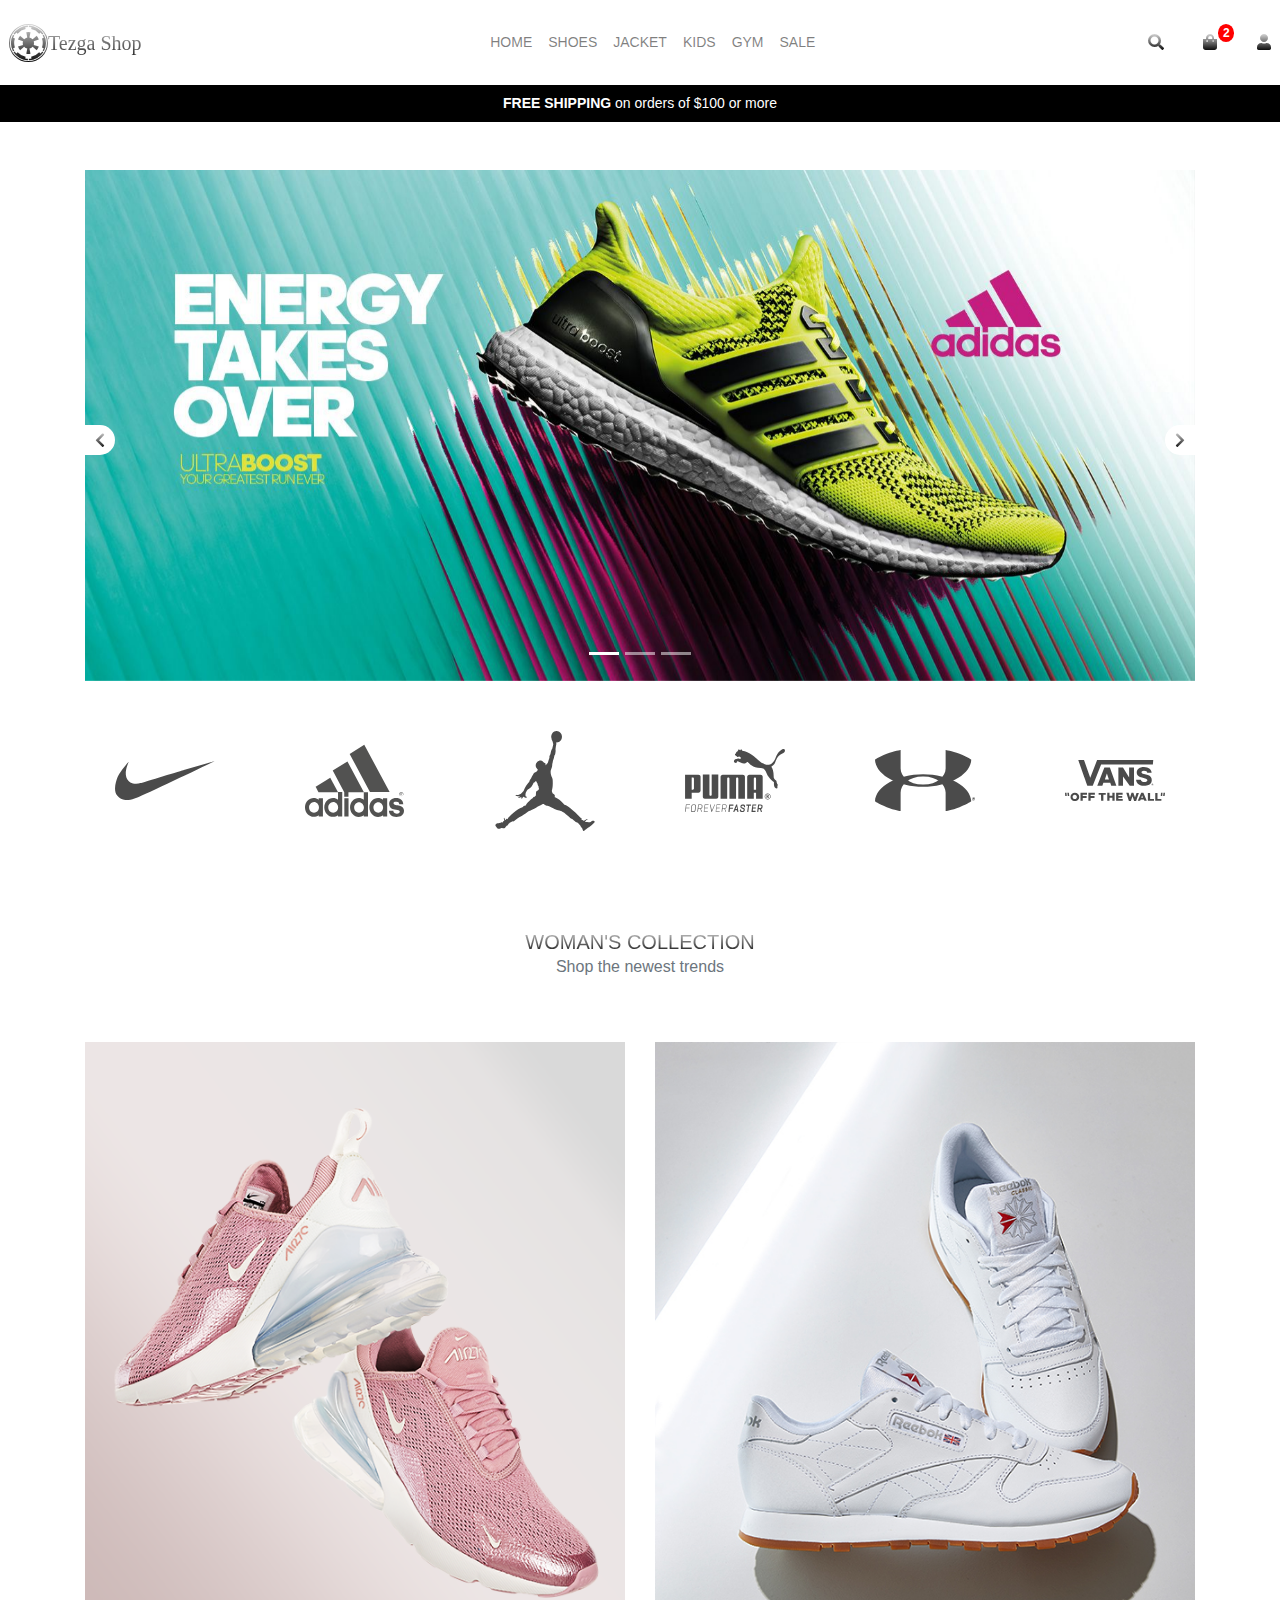
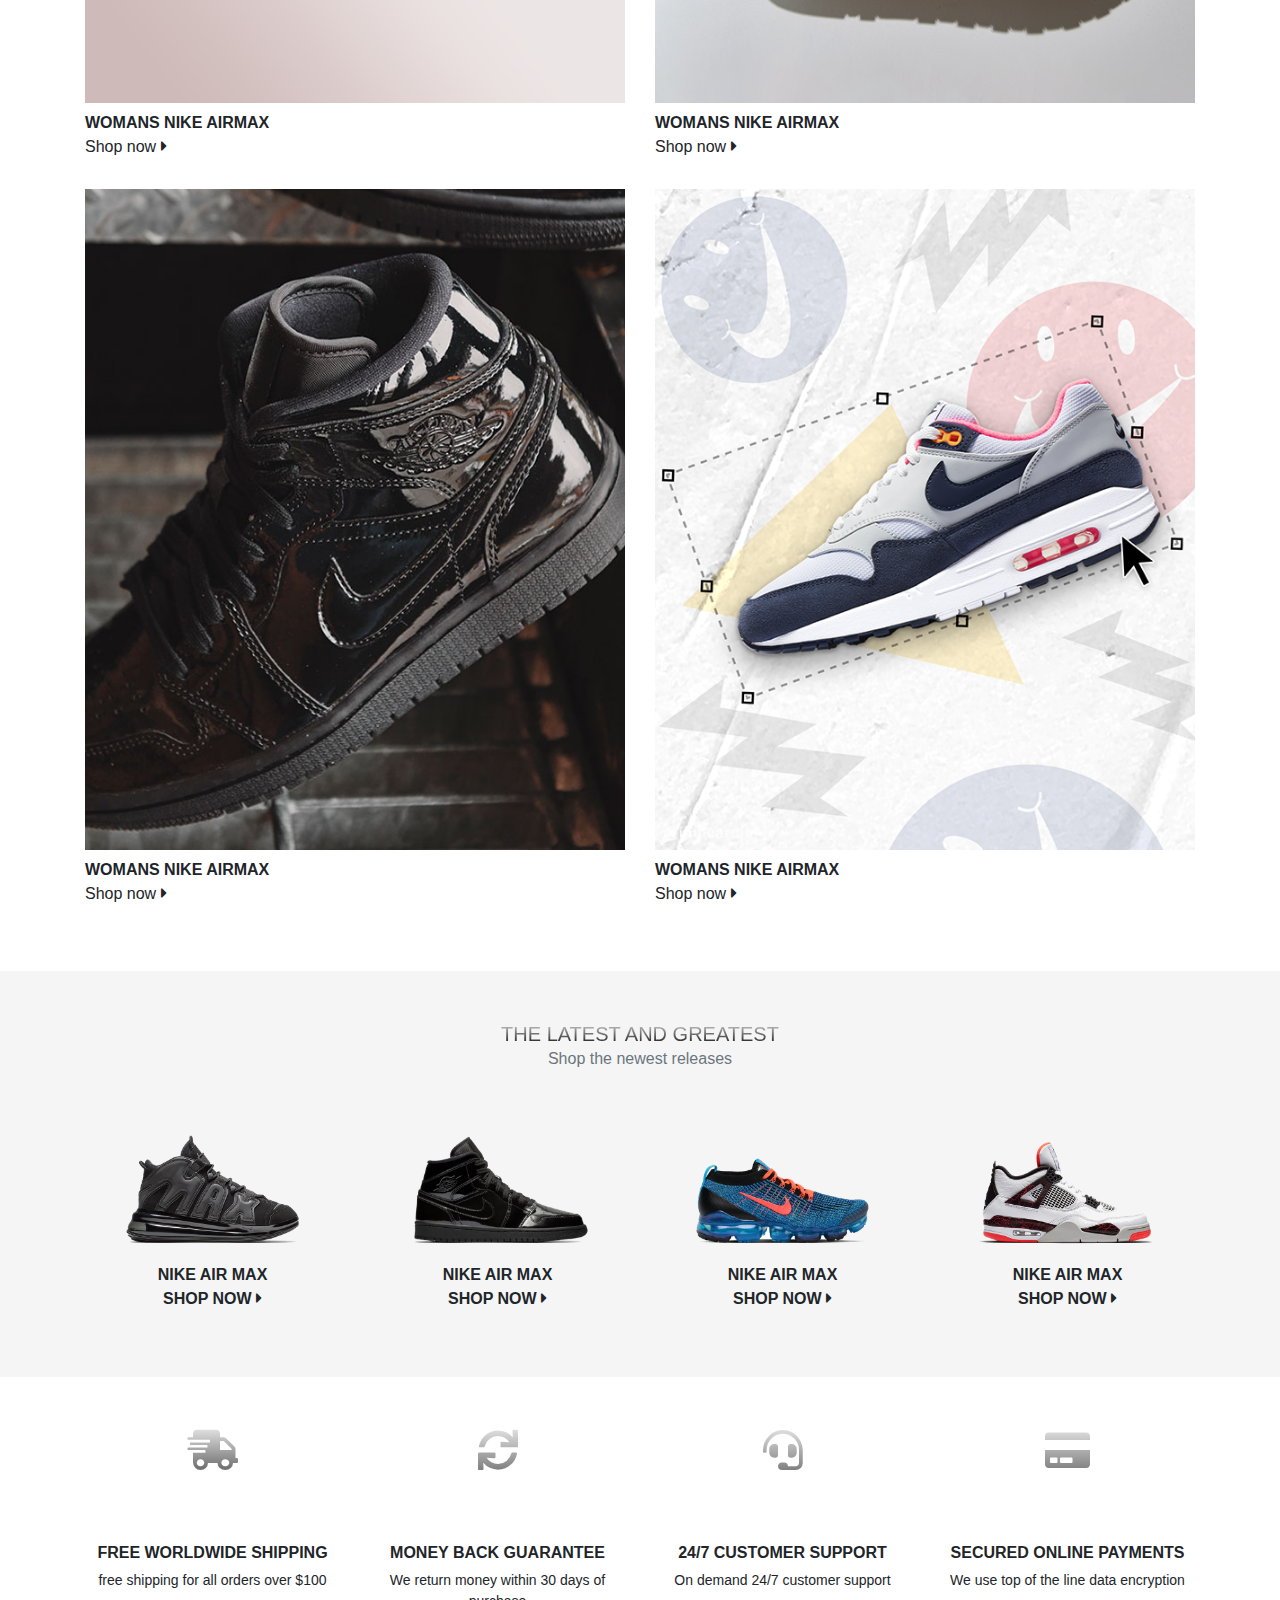
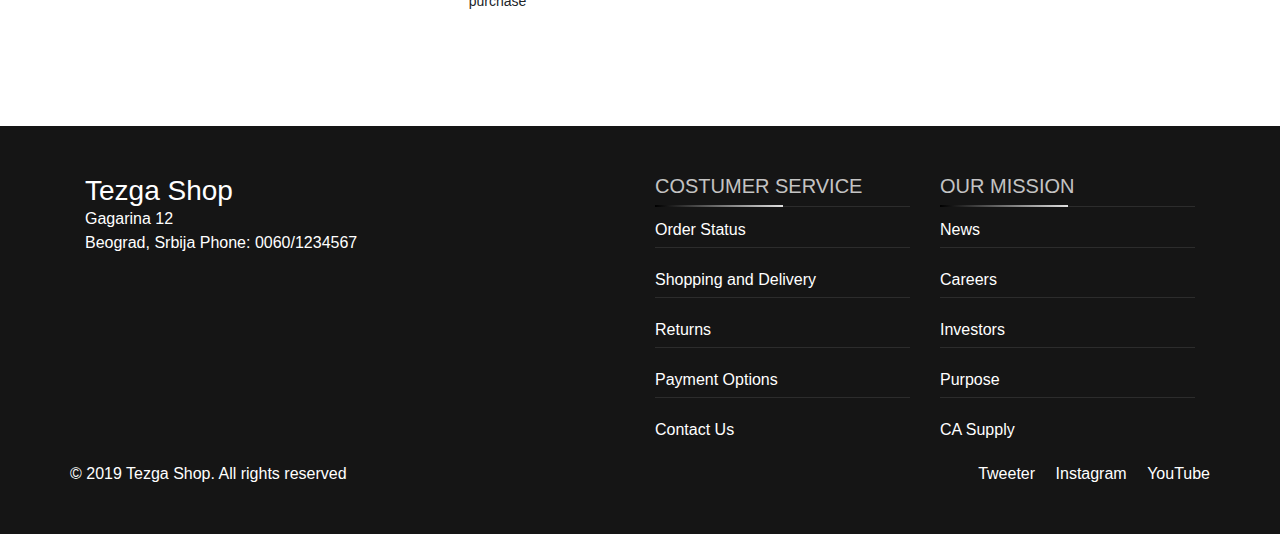
<file: index.html>
<!doctype html>
<html lang="en">

<head>
    <meta charset="UTF-8">
    <meta name="viewport"
        content="width=device-width, user-scalable=no, initial-scale=1.0, maximum-scale=1.0, minimum-scale=1.0">
    <meta http-equiv="X-UA-Compatible" content="ie=edge">
    <title>Tezga Shop</title>
    <link rel="stylesheet" href="https://stackpath.bootstrapcdn.com/bootstrap/4.3.1/css/bootstrap.min.css"
        integrity="sha384-ggOyR0iXCbMQv3Xipma34MD+dH/1fQ784/j6cY/iJTQUOhcWr7x9JvoRxT2MZw1T" crossorigin="anonymous">
    <link rel="stylesheet" href="https://use.fontawesome.com/releases/v5.8.1/css/all.css">
    <link rel="stylesheet" href="main.css">
</head>

<body>


    <header>
        <div class="custom-nav-container d-flex align-items-center justify-content-between py-3 px-2 shadow-sm">
            <a class="text-clipped navbar-brand" href="#">
                <i class="fab fa-empire d-flex ">
                    <span class="m-auto ">Tezga Shop</span>
                </i>
            </a>
            <div class="main-nav-outer d-flex">
                <i class="fas fa-times text-clipped menu-close-icon d-lg-none"></i>
                <nav class="main-nav navbar navbar-light navbar-expand-lg text-center m-auto">
                    <ul class="navbar-nav d-flex">
                        <li class="nav-item">
                            <a class="nav-link" href="./index.html">Home</a>
                        </li>
                        <li class="nav-item">
                            <a class="nav-link" href="#">shoes</a>
                        </li>
                        <li class="nav-item">
                            <a class="nav-link" href="#">Jacket</a>
                        </li>
                        <li class="nav-item">
                            <a class="nav-link" href="#">Kids</a>
                        </li>
                        <li class="nav-item">
                            <a class="nav-link" href="#">GyM</a>
                        </li>
                        <li class="nav-item">
                            <a class="nav-link" href="#">Sale</a>
                        </li>
                    </ul>
                </nav>

            </div>
            <div class="nav-icons-container d-flex justify-content-between">
                <div class="nav-icons">
                    <a class="" href="#">
                        <i class="fas fa-search text-clipped"></i>
                    </a>
                </div>
                <div class="nav-icons">
                    <a class="" href="./cart.html">
                        <i class="fas fa-shopping-bag bag-item-count text-clipped"></i>
                        <span class="badge">2</span>
                    </a>
                </div>
                <div class="nav-icons">
                    <div class="dropdown">
                        <a class=" dropdown-toggle " href="#" data-toggle="dropdown">
                            <i class="fas fa-user text-clipped"></i>
                        </a>
                        <div class="dropdown-menu dropdown-menu-right">
                            <form action="" class="p-2 text-secondary">
                                <div class="form-group">
                                    <input type="email" class="form-control" placeholder="Enter email" required>
                                </div>
                                <div class="form-group">
                                    <input type="password" class="form-control" placeholder="Enter password" required>
                                </div>
                                <div class="form-check">
                                    <input type="checkbox" class="form-check-input" id="dropdown-checkbox">
                                    <label class="form-check-label" for="dropdown-checkbox">
                                        Remember me
                                    </label>
                                </div>
                                <button type="submit" class="btn btn-bg my-2"> Log in</button>
                            </form>

                            <div class="dropdown-divider mt-0 ">

                            </div>
                            <a href="" class="dropdown-item"> Don't have an account ? Sign up</a>
                            <a href="" class="dropdown-item"> Forgot your password? Reset now</a>
                        </div>
                    </div>
                </div>
                <div class="nav-icons d-lg-none">
                    <i class="fas fa-bars open-menu-icon text-clipped"></i>
                </div>
            </div>
        </div>
        <!-- PORMOTIONS***********************  -->
        <div class="promotions text-center py-2 mb-5 ">
            <span>
                <span class="text-uppercase font-weight-bold">free shipping</span>
                on orders of $100 or more
            </span>
        </div>
        <!-- CAROSELLLL START -->
        <div class="container">
            <div class="carousel slide" id="carousel-indicators" data-ride="carousel">
                <ol class="carousel-indicators">
                    <li class="active" data-target="#carousel-indicators" data-slide-to="0"></li>
                    <li data-target="#carousel-indicators" data-slide-to="1"></li>
                    <li data-target="#carousel-indicators" data-slide-to="2"></li>
                </ol>
                <div class="carousel-inner">
                    <div class="carousel-item active">
                        <a href="">
                            <img class="img-fluid d-md-none" src="./images/carousel/carousel-img-1-1-mobile.jpg" alt="">
                            <img class="img-fluid d-none d-md-block" src="./images/carousel/carousel-img-1-2.jpg"
                                alt="">
                        </a>
                    </div>


                    <div class="carousel-item ">
                        <a href="">
                            <img class="img-fluid d-md-none" src="./images/carousel/carousel-img-2-1-mobile.jpg" alt="">
                            <img class="img-fluid d-none d-md-block" src="./images/carousel/carousel-img-2-3.jpg"
                                alt="">
                        </a>
                    </div>


                    <div class="carousel-item ">
                        <a href="">
                            <img class="img-fluid d-md-none" src="./images/carousel/carousel-img-3-1-mobile.jpg" alt="">
                            <img class="img-fluid d-none d-md-block" src="./images/carousel/carousel-img-3-3.jpg"
                                alt="">
                        </a>
                    </div>

                </div>
                <a class="carousel-control-prev" href=" #carousel-indicators" role="button" data-slide="prev"><i class="fas
                fa-chevron-left text-clipped"></i></a>
                <a class="carousel-control-next" href=" #carousel-indicators" role="button" data-slide="next"><i class="fas
                    fa-chevron-right text-clipped"></i></a>

            </div>
        </div>

        <!-- CAROSELLLL END-->
    </header>
    <section class="featured-brands">
        <div class="container">
            <div class="row align-items-center text-center">

                <div class="col-12 col-sm-6 col-md-2 mb-5">
                    <a href="">
                        <img src="./images/brands/nike.svg" alt="">
                    </a>
                </div>
                <div class="col-12 col-sm-6 col-md-2 mb-5">
                    <a href="">
                        <img src="./images/brands/adidas.svg" alt="">
                    </a>
                </div>
                <div class="col-12 col-sm-6 col-md-2 mb-5">
                    <a href="">
                        <img src="./images/brands/jordan.svg" alt="">
                    </a>
                </div>
                <div class="col-12 col-sm-6 col-md-2 mb-5">
                    <a href="">
                        <img src="./images/brands/puma.svg" alt="">
                    </a>
                </div>
                <div class="col-12 col-sm-6 col-md-2 mb-5">
                    <a href="">
                        <img src="./images/brands/under-armour.svg" alt="">
                    </a>
                </div>
                <div class="col-12 col-sm-6 col-md-2 mb-5">
                    <a href="">
                        <img src="./images/brands/vans.svg" alt="">
                    </a>
                </div>
            </div>
        </div>
    </section>



    <!-- WOMANS COLECTION -->

    <section class="womans-collection pt-0">
        <div class="container">
            <div class="section-heading text-center mb-5">
                <h1 class="text-clipped text-uppercase">Woman's Collection</h1>
                <p class="text-secondary">Shop the newest trends</p>
            </div>
            <div class="row">
                <div class="hero-img col-12 col-md-6 ">
                    <a href="">
                        <img src="images/hero/hero1.jpg" alt="">
                    </a>
                    <div class="mt-2">
                        <a href=""> <span class="text-uppercase font-weight-bold">Womans nike AirMax</span> <br>
                            <span>Shop now</span> <i class="fas fa-caret-right"></i> </a>
                    </div>
                </div>
                <div class="hero-img col-12 col-md-6 ">
                    <a href="">
                        <img src="images/hero/hero2.jpg" alt="">
                    </a>
                    <div class="mt-2">
                        <a href=""> <span class="text-uppercase font-weight-bold">Womans nike AirMax</span> <br>
                            <span>Shop now</span> <i class="fas fa-caret-right"></i> </a>
                    </div>
                </div>
                <div class="hero-img col-12 col-md-6 ">
                    <a href="">
                        <img src="images/hero/hero3.jpg" alt="">
                    </a>
                    <div class="mt-2">
                        <a href=""> <span class="text-uppercase font-weight-bold">Womans nike AirMax</span> <br>
                            <span>Shop now</span> <i class="fas fa-caret-right"></i> </a>
                    </div>
                </div>
                <div class="hero-img col-12 col-md-6 ">
                    <a href="">
                        <img src="images/hero/hero4.jpg" alt="">
                    </a>
                    <div class="mt-2">
                        <a href=""> <span class="text-uppercase font-weight-bold">Womans nike AirMax</span> <br>
                            <span>Shop now</span> <i class="fas fa-caret-right"></i> </a>
                    </div>
                </div>
            </div>
        </div>
    </section>


    <!-- NEW ARRIVALS -->
    <section class="arrivals">
        <div class="container">
            <div class="section-heading text-center mb-5">
                <h1 class="text-clipped text-uppercase">The Latest and Greatest</h1>
                <p class="text-secondary">Shop the newest releases</p>
            </div>
            <div class="row text-center">
                <div class="col-12 col-sm-6 col-md-3 mb-3">
                    <div class="new-arrival-img mb-3 ">
                        <img src="./images/shoes/shoe1.jpg" alt="">
                    </div>
                    <a href="" class="text-uppercase font-weight-bold"> <span>Nike Air Max</span> <br>
                        <span>Shop now</span> <i class="fas fa-caret-right"></i> </a>
                </div>
                <div class="col-12 col-sm-6 col-md-3 mb-3">
                    <div class="new-arrival-img mb-3 ">
                        <img src="./images/shoes/shoe2.jpg" alt="">
                    </div>
                    <a href="" class="text-uppercase font-weight-bold"> <span>Nike Air Max</span> <br>
                        <span>Shop now</span> <i class="fas fa-caret-right"></i> </a>
                </div>
                <div class="col-12 col-sm-6 col-md-3 mb-3">
                    <div class="new-arrival-img mb-3 ">
                        <img src="./images/shoes/shoe3.jpg" alt="">
                    </div>
                    <a href="" class="text-uppercase font-weight-bold"> <span>Nike Air Max</span> <br>
                        <span>Shop now</span> <i class="fas fa-caret-right"></i> </a>
                </div>
                <div class="col-12 col-sm-6 col-md-3 mb-3">
                    <div class="new-arrival-img mb-3 ">
                        <img src="./images/shoes/shoe4.jpg" alt="">
                    </div>
                    <a href="" class="text-uppercase font-weight-bold"> <span>Nike Air Max</span> <br>
                        <span>Shop now</span> <i class="fas fa-caret-right"></i> </a>
                </div>

            </div>
        </div>
    </section>
    <!-- SERVICES -->


    <section class="our-services">
        <div class="container">
            <div class="row text-center">

                <div class="col-12 col-sm-6 col-md-3 mb-5">
                    <div class="our-services-icon d-flex mb-3 mx-auto">
                        <i class="fas fa-shipping-fast text-clipped mb-3 mx-auto">

                        </i>
                    </div>
                    <div class="our-services-description">
                        <h5 class="text-uppercase font-weight-bold">Free worldwide shipping</h5>
                        <p>free shipping for all orders over $100</p>
                    </div>
                </div>
                <div class="col-12 col-sm-6 col-md-3 mb-5">
                    <div class="our-services-icon d-flex mb-3 mx-auto">
                        <i class="fas fa-sync text-clipped  mx-auto">

                        </i>
                    </div>
                    <div class="our-services-description">
                        <h5 class="text-uppercase font-weight-bold">Money back guarantee</h5>
                        <p>We return money within 30 days of purchase</p>
                    </div>
                </div>
                <div class="col-12 col-sm-6 col-md-3 mb-5">
                    <div class="our-services-icon d-flex mb-3 mx-auto">
                        <i class="fas fa-headset text-clipped  mx-auto">

                        </i>
                    </div>
                    <div class="our-services-description">
                        <h5 class="text-uppercase font-weight-bold">24/7 customer support</h5>
                        <p>On demand 24/7 customer support</p>
                    </div>
                </div>
                <div class="col-12 col-sm-6 col-md-3 mb-5">
                    <div class="our-services-icon d-flex mb-3 mx-auto">
                        <i class="fas fa-credit-card text-clipped mx-auto">
                        </i>
                    </div>
                    <div class="our-services-description">
                        <h5 class="text-uppercase font-weight-bold">secured Online Payments</h5>
                        <p>We use top of the line data encryption</p>
                    </div>
                </div>


            </div>
        </div>
    </section>

    <!-- FOOTER -->

    <footer class="py-5 ">
        <div class="container ">
            <div class="row">
                <div class="col-12 col-lg-6">
                    <address>
                        <strong class="h3 font-weight-normal">Tezga Shop</strong><br>
                        Gagarina 12 <br>
                        Beograd, Srbija
                        Phone: 0060/1234567
                    </address>
                </div>
                <div class="col-12 col-sm-6 col-lg-3">
                    <div class="footer-title">

                        <h5>Costumer Service</h5>
                        <span class="custom-border"></span>
                    </div>
                    <ul class="footer-list">
                        <li>
                            <a class="footer-link" href="">Order Status</a>
                        </li>
                        <li>
                            <a class="footer-link" href="">Shopping and Delivery</a>
                        </li>
                        <li>
                            <a class="footer-link" href="">Returns</a>
                        </li>
                        <li>
                            <a class="footer-link" href="">Payment Options</a>
                        </li>
                        <li>
                            <a class="footer-link" href="">Contact Us</a>
                        </li>
                    </ul>
                </div>
                <div class="col-12 col-sm-6 col-lg-3">
                    <div class="footer-title">
                        <h5>Our Mission</h5>
                        <span class="custom-border"></span>
                    </div>
                    <ul class="footer-list">
                        <li>
                            <a class="footer-link" href="">News</a>
                        </li>
                        <li>
                            <a class="footer-link" href="">Careers</a>
                        </li>
                        <li>
                            <a class="footer-link" href="">Investors</a>
                        </li>
                        <li>
                            <a class="footer-link" href="">Purpose</a>
                        </li>
                        <li>
                            <a class="footer-link" href="">CA Supply</a>
                        </li>
                    </ul>
                </div>
                <hr class="mt-5">
                <div class="w-100 d-md-flex justify-content-between align-items-center text-center text-center">
                    <div class="order-2 ">
                        <a href="" class="footer-link">Tweeter</a>
                        <a href="" class="footer-link ml-3">Instagram</a>
                        <a href="" class="footer-link ml-3">YouTube</a>
                    </div>
                    <p class="m-0 text-sm order-1"> &copy 2019 Tezga Shop. All rights reserved</p>
                </div>
            </div>
        </div>
    </footer>







































    <script src="https://code.jquery.com/jquery-3.3.1.slim.min.js"
        integrity="sha384-q8i/X+965DzO0rT7abK41JStQIAqVgRVzpbzo5smXKp4YfRvH+8abtTE1Pi6jizo"
        crossorigin="anonymous"></script>
    <script src="https://cdnjs.cloudflare.com/ajax/libs/popper.js/1.14.7/umd/popper.min.js"
        integrity="sha384-UO2eT0CpHqdSJQ6hJty5KVphtPhzWj9WO1clHTMGa3JDZwrnQq4sF86dIHNDz0W1"
        crossorigin="anonymous"></script>
    <script src="https://stackpath.bootstrapcdn.com/bootstrap/4.3.1/js/bootstrap.min.js"
        integrity="sha384-JjSmVgyd0p3pXB1rRibZUAYoIIy6OrQ6VrjIEaFf/nJGzIxFDsf4x0xIM+B07jRM"
        crossorigin="anonymous"></script>
    <script src="main.js"></script>
</body>

</html>
</file>
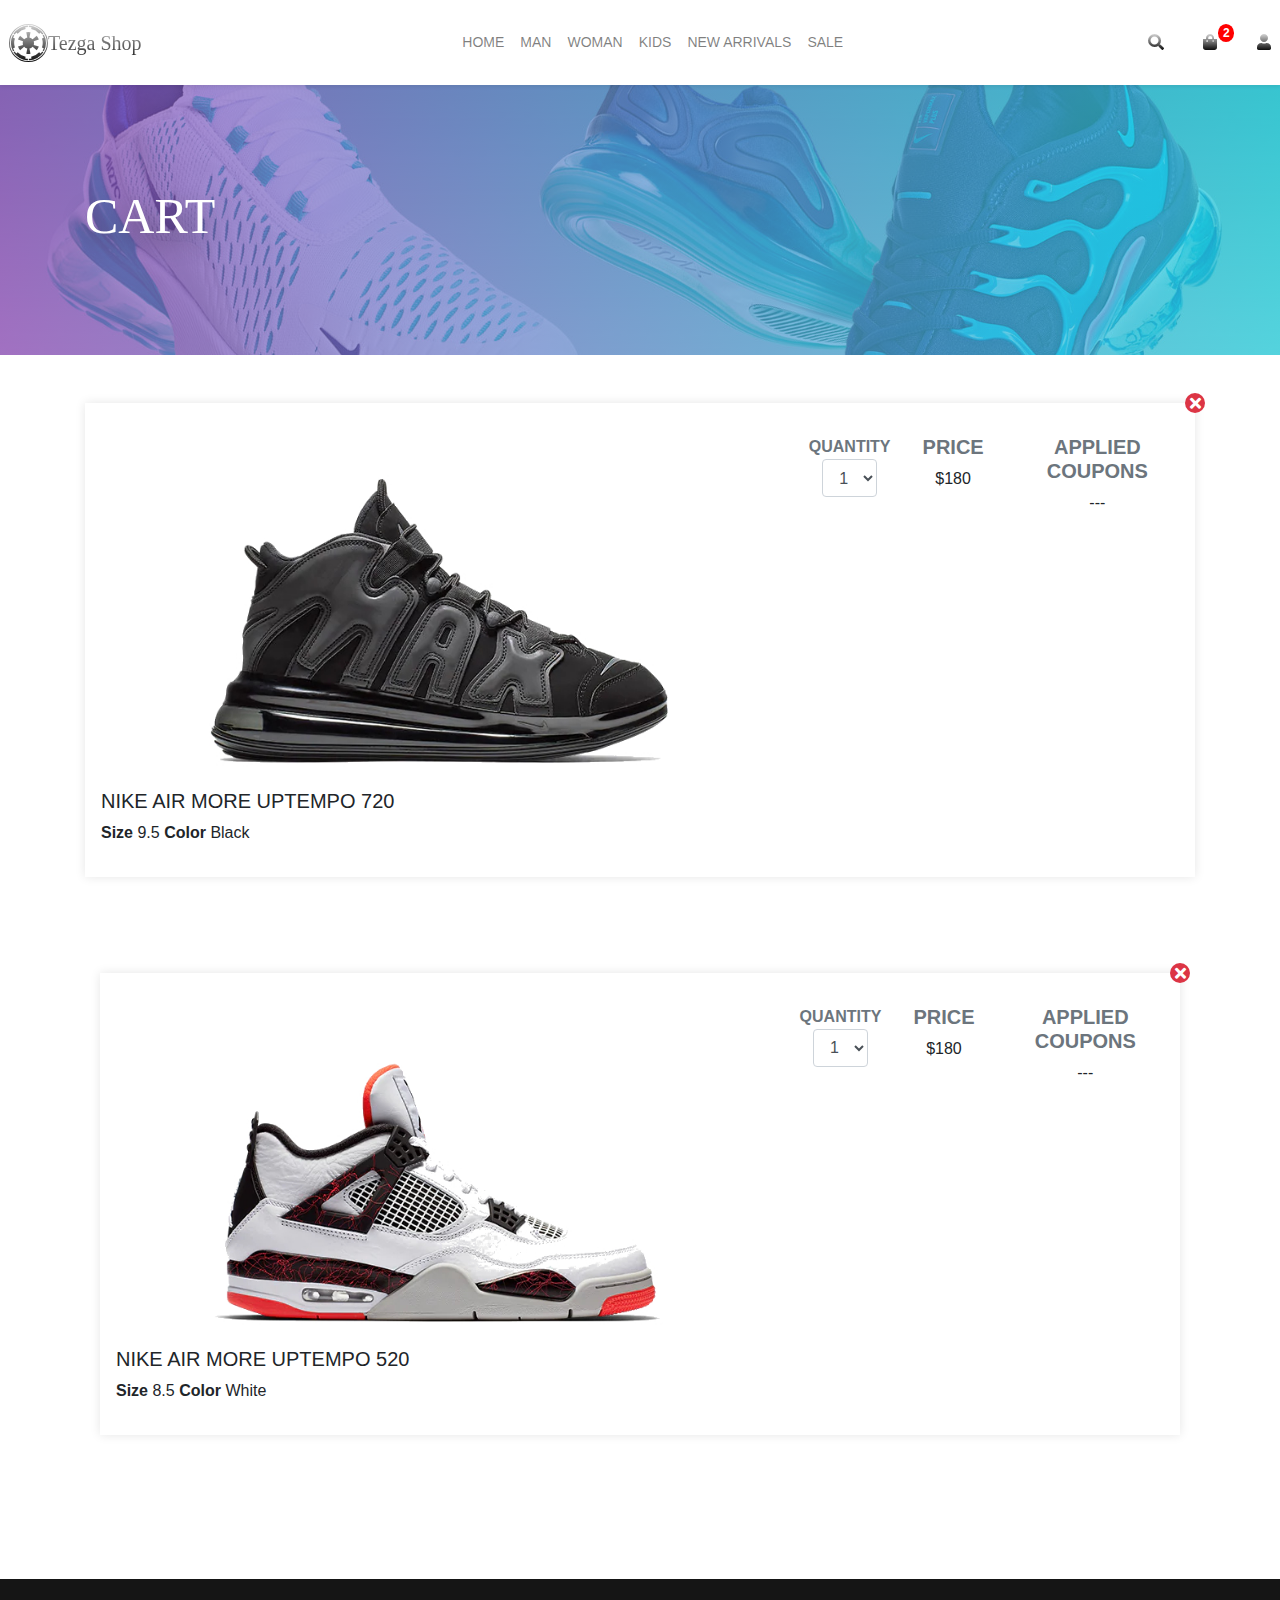
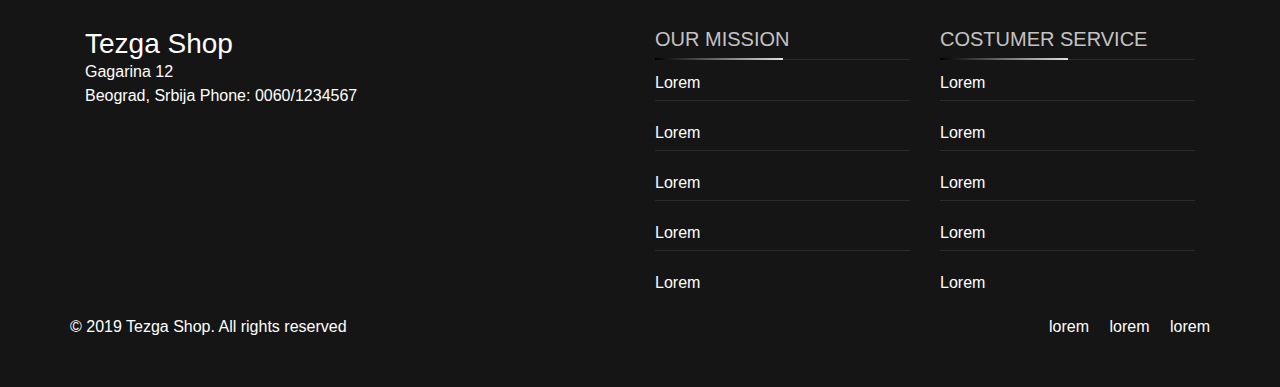
<file: cart.html>
<!doctype html>
<html lang="en">

<head>
    <meta charset="UTF-8">
    <meta name="viewport"
        content="width=device-width, user-scalable=no, initial-scale=1.0, maximum-scale=1.0, minimum-scale=1.0">
    <meta http-equiv="X-UA-Compatible" content="ie=edge">
    <title>Tezga Shop</title>
    <link rel="stylesheet" href="https://stackpath.bootstrapcdn.com/bootstrap/4.3.1/css/bootstrap.min.css"
        integrity="sha384-ggOyR0iXCbMQv3Xipma34MD+dH/1fQ784/j6cY/iJTQUOhcWr7x9JvoRxT2MZw1T" crossorigin="anonymous">
    <link rel="stylesheet" href="https://use.fontawesome.com/releases/v5.8.1/css/all.css">
    <link rel="stylesheet" href="main.css">
</head>

<body>


    <header>
        <div class="custom-nav-container d-flex align-items-center justify-content-between py-3 px-2 shadow-sm">
            <a class="text-clipped navbar-brand" href="./index.html">
                <i class="fab fa-empire d-flex">
                    <span class="m-auto">Tezga Shop</span>
                </i>
            </a>
            <div class="main-nav-outer d-flex">
                <i class="fas fa-times text-clipped menu-close-icon d-lg-none"></i>
                <nav class="main-nav navbar navbar-light navbar-expand-lg text-center m-auto">
                    <ul class="navbar-nav d-flex">
                        <li class="nav-item">
                            <a class="nav-link" href="./index.html">Home</a>
                        </li>
                        <li class="nav-item">
                            <a class="nav-link" href="#">Man</a>
                        </li>
                        <li class="nav-item">
                            <a class="nav-link" href="#">Woman</a>
                        </li>
                        <li class="nav-item">
                            <a class="nav-link" href="#">Kids</a>
                        </li>
                        <li class="nav-item">
                            <a class="nav-link" href="#">New arrivals</a>
                        </li>
                        <li class="nav-item">
                            <a class="nav-link" href="#">Sale</a>
                        </li>
                    </ul>
                </nav>

            </div>
            <div class="nav-icons-container d-flex justify-content-between">
                <div class="nav-icons">
                    <a class="" href="#">
                        <i class="fas fa-search text-clipped"></i>
                    </a>
                </div>
                <div class="nav-icons">
                    <a class="" href="#">
                        <i class="fas fa-shopping-bag bag-item-count text-clipped"></i>
                        <span class="badge">2</span>
                    </a>
                </div>
                <div class="nav-icons">
                    <div class="dropdown">
                        <a class=" dropdown-toggle " href="#" data-toggle="dropdown">
                            <i class="fas fa-user text-clipped"></i>
                        </a>
                        <div class="dropdown-menu dropdown-menu-right">
                            <form action="" class="p-2 text-secondary">
                                <div class="form-group">
                                    <input type="email" class="form-control" placeholder="Enter email" required>
                                </div>
                                <div class="form-group">
                                    <input type="password" class="form-control" placeholder="Enter password" required>
                                </div>
                                <div class="form-check">
                                    <input type="checkbox" class="form-check-input" id="dropdown-checkbox">
                                    <label class="form-check-label" for="dropdown-checkbox">
                                        Remember me
                                    </label>
                                </div>
                                <button type="submit" class="btn btn-bg my-2"> Log in</button>
                            </form>

                            <div class="dropdown-divider mt-0 ">

                            </div>
                            <a href="" class="dropdown-item"> Don't have an account ? Sign up</a>
                            <a href="" class="dropdown-item"> Forgot your password? Reset now</a>
                        </div>
                    </div>
                </div>
                <div class="nav-icons d-lg-none">
                    <i class="fas fa-bars open-menu-icon text-clipped"></i>
                </div>
            </div>
        </div>
    </header>


    <!-- CART  -->
    <section class="my-cart p-0">
        <div class="heading-has-bg d-flex">
            <div class="container text-left align-self-center">
                <h1 class="text-uppercase">Cart</h1>
            </div>
        </div>
        <div class="container py-5">
            <div class="cart-item-container d-md-flex justify-content-between py-3 mb-5">
                <span class="remove-cart-item bg-danger d-flex">
                    <i class="fas fa-times m-auto text-white"></i>
                </span>
                <div class="px-3 my-3 text-center text-md-left">
                    <a href="">
                        <div class="card-item-img mx-auto mx-md-0 mb-3">
                            <img class="img-fluid" src="./images/shoes/cart-shoe1.jpg" alt="">
                        </div>
                        <div class="cart-item-product-info">
                            <h5 class="text-uppercase">Nike Air More Uptempo 720</h5>
                            <span><strong>Size</strong> 9.5</span>
                            <span><strong>Color</strong> Black</span>
                        </div>
                    </a>
                </div>
                <div class="px-3 my-3 text-center">
                    <div class="cart-item-label text-uppercase text-secondary font-weight-bold">
                        quantity
                    </div>
                    <div class="d-inline-block">
                        <select class="form-control">
                            <option>1</option>
                            <option>2</option>
                            <option>3</option>
                            <option>4</option>
                            <option>5</option>
                        </select>
                    </div>
                </div>
                <div class="px-3 my-3 text-center">
                    <h5 class="cart-item-label text-uppercase text-secondary font-weight-bold">Price</h5>
                    <span>$180</span>
                </div>
                <div class="px-3 my-3 text-center">
                    <h5 class="cart-item-label text-uppercase text-secondary font-weight-bold">Applied Coupons</h5>
                    <span>---</span>
                </div>

            </div>
            <!-- cart item 2 -->
            <div class="container py-5">
                <div class="cart-item-container d-md-flex justify-content-between py-3 mb-5">
                    <span class="remove-cart-item bg-danger d-flex">
                        <i class="fas fa-times m-auto text-white"></i>
                    </span>
                    <div class="px-3 my-3 text-center text-md-left">
                        <a href="">
                            <div class="card-item-img mx-auto mx-md-0 mb-3">
                                <img class="img-fluid" src="./images/shoes/cart-shoe2.jpg" alt="">
                            </div>
                            <div class="cart-item-product-info">
                                <h5 class="text-uppercase">Nike Air More Uptempo 520</h5>
                                <span><strong>Size</strong> 8.5</span>
                                <span><strong>Color</strong> White</span>
                            </div>
                        </a>
                    </div>
                    <div class="px-3 my-3 text-center">
                        <div class="cart-item-label text-uppercase text-secondary font-weight-bold">
                            quantity
                        </div>
                        <div class="d-inline-block">
                            <select class="form-control">
                                <option>1</option>
                                <option>2</option>
                                <option>3</option>
                                <option>4</option>
                                <option>5</option>
                            </select>
                        </div>
                    </div>
                    <div class="px-3 my-3 text-center">
                        <h5 class="cart-item-label text-uppercase text-secondary font-weight-bold">Price</h5>
                        <span>$180</span>
                    </div>
                    <div class="px-3 my-3 text-center">
                        <h5 class="cart-item-label text-uppercase text-secondary font-weight-bold">Applied Coupons</h5>
                        <span>---</span>
                    </div>

                </div>
            </div>
    </section>
    <!-- END CART  -->










    <!-- FOOTER -->

    <footer class=" py-5 ">
        <div class=" container ">
            <div class=" row">
                <div class="col-12 col-lg-6">
                    <address>
                        <strong class="h3 font-weight-normal">Tezga Shop</strong><br>
                        Gagarina 12 <br>
                        Beograd, Srbija
                        Phone: 0060/1234567
                    </address>
                </div>
                <div class="col-12 col-sm-6 col-lg-3">
                    <div class="footer-title">
                        <h5>Our Mission</h5>
                        <span class="custom-border"></span>
                    </div>
                    <ul class="footer-list">
                        <li>
                            <a class="footer-link" href="">Lorem</a>
                        </li>
                        <li>
                            <a class="footer-link" href="">Lorem</a>
                        </li>
                        <li>
                            <a class="footer-link" href="">Lorem</a>
                        </li>
                        <li>
                            <a class="footer-link" href="">Lorem</a>
                        </li>
                        <li>
                            <a class="footer-link" href="">Lorem</a>
                        </li>
                    </ul>
                </div>
                <div class="col-12 col-sm-6 col-lg-3">
                    <div class="footer-title">
                        <h5>Costumer Service</h5>
                        <span class="custom-border"></span>
                    </div>
                    <ul class="footer-list">
                        <li>
                            <a class="footer-link" href="">Lorem</a>
                        </li>
                        <li>
                            <a class="footer-link" href="">Lorem</a>
                        </li>
                        <li>
                            <a class="footer-link" href="">Lorem</a>
                        </li>
                        <li>
                            <a class="footer-link" href="">Lorem</a>
                        </li>
                        <li>
                            <a class="footer-link" href="">Lorem</a>
                        </li>
                    </ul>
                </div>
                <hr class="mt-5">
                <div class="w-100 d-md-flex justify-content-between align-items-center text-center text-center">
                    <div class="order-2 ">
                        <a href="" class="footer-link">lorem</a>
                        <a href="" class="footer-link ml-3">lorem</a>
                        <a href="" class="footer-link ml-3">lorem</a>
                    </div>
                    <p class="m-0 text-sm order-1"> &copy 2019 Tezga Shop. All rights reserved</p>
                </div>
            </div>
        </div>
    </footer>







































    <script src="https://code.jquery.com/jquery-3.3.1.slim.min.js"
        integrity="sha384-q8i/X+965DzO0rT7abK41JStQIAqVgRVzpbzo5smXKp4YfRvH+8abtTE1Pi6jizo"
        crossorigin="anonymous"></script>
    <script src="https://cdnjs.cloudflare.com/ajax/libs/popper.js/1.14.7/umd/popper.min.js"
        integrity="sha384-UO2eT0CpHqdSJQ6hJty5KVphtPhzWj9WO1clHTMGa3JDZwrnQq4sF86dIHNDz0W1"
        crossorigin="anonymous"></script>
    <script src="https://stackpath.bootstrapcdn.com/bootstrap/4.3.1/js/bootstrap.min.js"
        integrity="sha384-JjSmVgyd0p3pXB1rRibZUAYoIIy6OrQ6VrjIEaFf/nJGzIxFDsf4x0xIM+B07jRM"
        crossorigin="anonymous"></script>
    <script src="main.js"></script>
</body>

</html>
</file>
<file: main.css>
/* global styles */

:root{
    --gradeGR:#e0e0e0;
    --gradePIN:#000000;
}


a{
   text-decoration: none;
    color: inherit;
}
a:hover{
    color: #6c7570;
max-width: 100%;
}
img{
    width: 100%;

}
section{
    padding:50px 0;
}
     

ul{
    list-style: none;
    margin: 0;
    padding: 0;

}
.btn{
    border: none;
    color: #6c7570;
}
.btn-bg{
    color: white;
    background: linear-gradient(to left, var(--gradeGR), var(--gradePIN));
}
.btn-bg:hover{
    color: white;
    background: linear-gradient(to right,  var(--gradeGR), var(--gradePIN));
}
.text-clipped{
    padding: 1px;
    background: linear-gradient(to bottom,   var(--gradeGR), var(--gradePIN));
    -webkit-background-clip: text;
    -webkit-text-fill-color: transparent;
}
.section-heading h1{
    font-size: 20px;
    font-weight: normal;
    margin: 0;
}
/* end-global */
/* header */


.custom-nav-container{
    position: relative;
    z-index: 1;

}
.costume-nav-container i{
    font-size: 20px;
    cursor: pointer;
}
.main-nav-outer{
    width: 250px;
    height: 100vh;
    background-color: #fff;
    position: fixed;
    top: 0;
    right: -250px;
    border-left:5px solid #eee ;
    z-index: 1500;
    transition: 650ms all;
}

.main-nav-outer.open-menu{
    right: 0;
}
.menu-close-icon{
    position: absolute;
    top: 5px;
    left: 10px;

}
.main-nav .nav-link{
    font-size: 14px;
    text-transform: uppercase;

}
.nav-icons-container{
    width: 100%;
    max-width: 125px;
}
.costume-nav-container i:hover{
    opacity: .7;
}
.navbar-brand i{
    font-size: 40px;
}
.navbar-brand i span{
    font-size: 20px;
    font-family: fantasy;
    font-weight: 100;
}
.nav-icons > a{
    position: relative;
}
.nav-icons > a> .badge{
    position: absolute;
    top: -10px;
    right: -16px;
    background: #ff0000;
    color: #fff;
    border-radius: 100%;
}
.nav-icons .dropdown-menu{
    margin-top: 40px;
    margin-left: -230px;
    position: relative;
    background-color:#fff;
}
.nav-icons .dropdown-menu::before{
    content: '';
    position: absolute;
    top: -10px;
    right: 40px;
    width: 20px;
    height: 20px;
    background-color: inherit;
    border: inherit;
    transform: rotate(45deg);
    border-bottom-color:transparent ;
    border-right-color:transparent ;

}
.dropdown-toggle::after{
    display: none;
}
.dorpdown-item{
    color: #333;
}
/* promotions  */

.promotions{
    background-color: rgb(0, 0, 0);
    color: white;
    font-size: 14px;
}
.carousel{
    z-index: 0;

}
.carousel-control-next,
.carousel-control-prev{
    position: absolute;
    top: 50%;
    width: 30px;
    height: 30px;
    background-color: #fff;
    opacity: 1;

}
.carousel-control-prev{
    border-top-right-radius: 100%;
    border-bottom-right-radius: 100%;
}
.carousel-control-next{
    border-top-left-radius: 100%;
    border-bottom-left-radius: 100%;
}


/* WOMANS COLL  */

.hero-img{
    padding: 15px;
    margin: auto;
}

/* ARIVALS*/

.arrivals{
    background-color: #f5f5f5;

}
.new-arrivals{
    max-width: 300px;
    margin: auto;
}
/* SERVICES  */
.our-services-icon{
    width: 100px;
    height: 100px;
    background-color: #fff;
    position: relative;
    background-clip: padding-box;
    border: 2px solid transparent;
    border-radius: 100%;
    
}
/* .our-services-icon::before{
    content: '';
    position: absolute;
    top: 0;
    bottom: 0;
    right: 0;
    left: 0;
    z-index: -1;
    margin: -2px;
    border-radius: inherit;
    background: linear-gradient(to bottom,  var(--gradeGR), var(--gradePIN));
} */
.our-services-icon i {
    font-size: 40px;
}
.our-services-description h5{
    font-size: 16px;

}
.our-services-description p{
    font-size: 14px;
}

/* FOOTER */

footer{
    color: white;
    background-color: #151515;

}
.footer-title{
    position: relative;

}
.footer-title{
    text-transform: uppercase;
    color: rgba(255,255,255, .75);
}
.custom-border{
    position: absolute;
    width: 100%;
    height: 1px;
    background-color: rgba(255,255,255, .1);

   
}
.custom-border::before{
      content:'';
      position: absolute;
      left: 0;
      bottom: 0;
      background: linear-gradient(to left, var(--gradeGR), var(--gradePIN));
      width: 50%; 
      height: 2px; 
}
.footer-list li{
    border-bottom: 1px solid rgba(255,255,255, .1);
    margin: 15px 0;
    padding: 5px 0;

}
.footer-list li:last-child{
    border: none;
}
.footer-link{
    color:#fff;
    transition: opacity 650ms;

}
.footer-link:hover{
    opacity: .6;
}
footer hr{
    border-top-color: rgba(255,255,255, .1);
}


.heading-has-bg{
    background:linear-gradient(to left, rgba(35,213,227,.7),rgba(145,73,187,.7)),
    url(./images/hero/heading-img.jpeg) center no-repeat ;
    background-size: cover;
    height: 30vh;
}
.heading-has-bg h1{
    font-family: fantasy;
    font-size: 50px;
    color:white;
    text-shadow: 0 0.625rem 1.5rem rgba(0,0,0, .4);
}
.cart-item-container{
    position: relative;
    box-shadow: 0 0 10px rgba(0,0,0, .1);
}
.cart-item-img{
    max-width: 350px;

}
.remove-cart-item{
    position: absolute;
    top: -10px;
    right: -10px;
    width: 20px;
    height: 20px;
    border-radius: 100%;
    cursor: pointer;
    box-shadow: rgba(220,53,69, 0.5);
}

@media(min-width: 992px){
   .main-nav-outer{
       width: initial;
       height: initial;
       background-color: initial;
       position: initial;
       border: none;
   }
   .nav-icons .dropdown-menu{
       margin-left: -260px;

   }
   .nav-icons .dropdown-menu::before{
       right:10px;
   }
}
/* endn header? */

.featured-brands img{
    max-width: 100px;
    max-height: 100px;
    opacity: .7;
    transition: opacity 650ms;
}
.featured-brands img:hover{
    opacity: 1;
}
</file>
